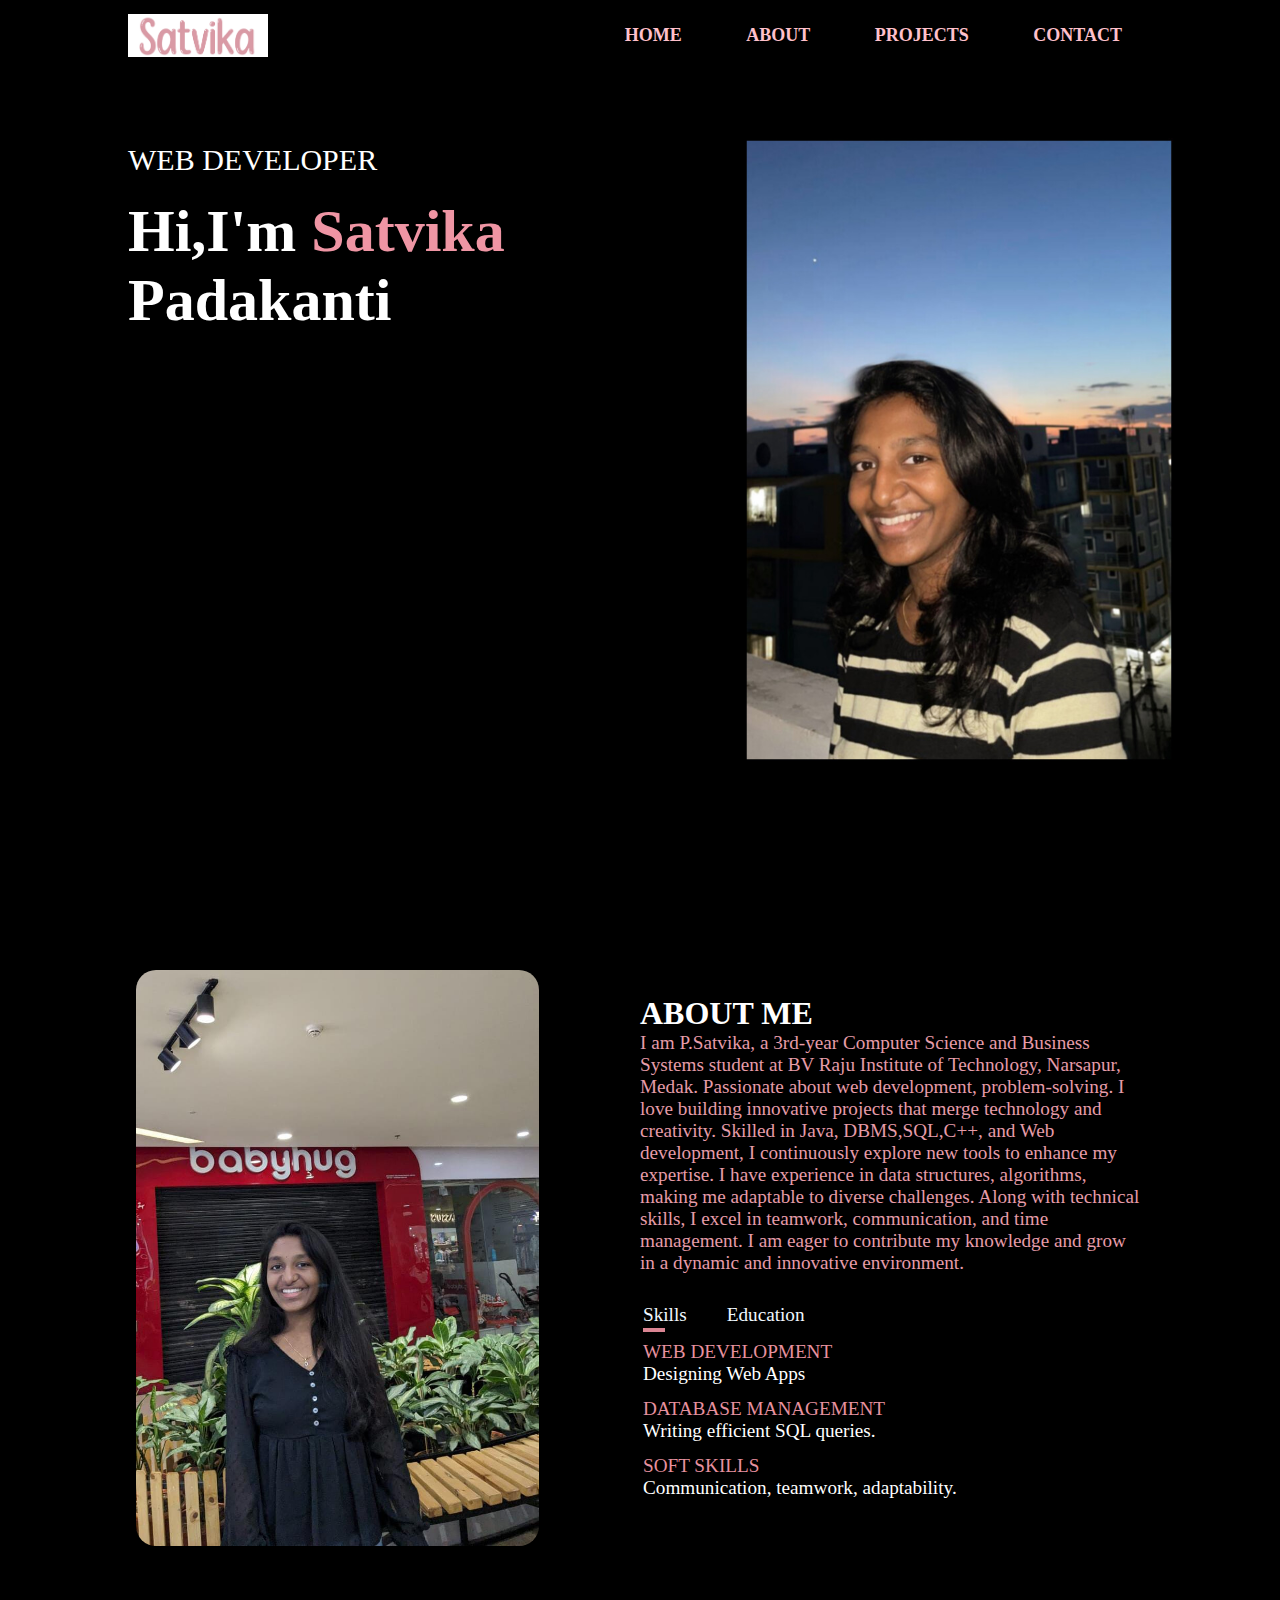
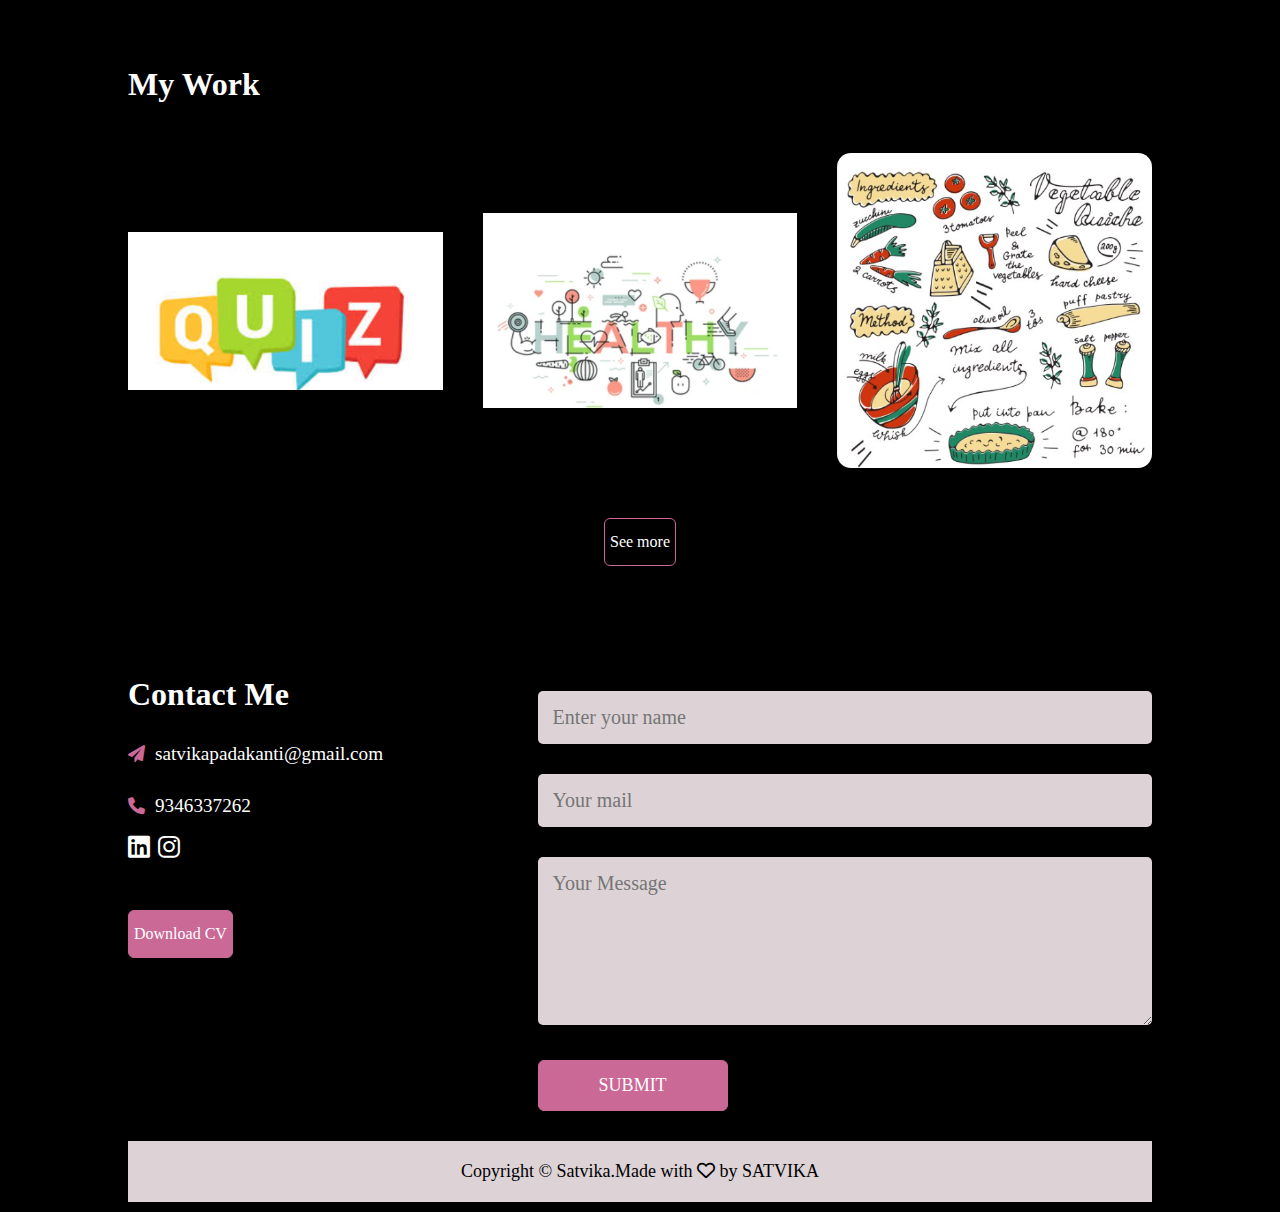
<file: index.html>
<html>
<head>
    <title>Personal Portfolio Website</title>
    <link rel="stylesheet" href="portfolio.css">
    <link href="https://cdnjs.cloudflare.com/ajax/libs/font-awesome/6.0.0/css/all.min.css" rel="stylesheet">

</head>
<body>
<div id="header">
    <div class="container">
        <nav>
            <img src="images/logo.png" class="logo">
            <ul id="sidemenu">
                <li><a href="#header">Home</a></li>
                <li><a href="#about">About</a></li>
                <li><a href="#work">Projects</a></li>
                <li><a href="#contact">Contact</a></li>
                <i class="fas fa-regular fa-circle-xmark" onclick="closemenu()"></i>
            </ul>
            <i class="fas fa-solid fa-bars" onclick="openmenu()"></i>
        </nav>
        <div class="header-text">
            <p>WEB DEVELOPER</p>
            <h1>Hi,I'm <span>Satvika</span><br>Padakanti</h1>
        </div>
    </div>
</div>
<!--------------------about-------------------->

<div id="about">
    <div class="container">
        <div class="row">
            <div class="about-col-1">
                <img src="images/bg1.jpeg">
            </div>
            <div class="about-col-2">
                <h1 class="sub-title">ABOUT ME</h1>
                <p class="sub-para">I am P.Satvika, a 3rd-year Computer Science and Business Systems student at BV Raju Institute of Technology, Narsapur, Medak. Passionate about web development, problem-solving. I love building innovative projects that merge technology and creativity. Skilled in Java, DBMS,SQL,C++, and Web development, I continuously explore new tools to enhance my expertise. I have experience in data structures, algorithms,  making me adaptable to diverse challenges. Along with technical skills, I excel in teamwork, communication, and time management. I am eager to contribute my knowledge and grow in a dynamic and innovative environment. </p>
                <div class="tab-titles">
                    <p class="tab-links active-link" onclick="opentab('Skills')">Skills</p>
                    <!-----<p class="tab-links" onclick="opentab('Experience')">Experience</p>---->
                    <p class="tab-links" onclick="opentab('Education')">Education</p>
                </div>
                <div class="tab-contents active-tab" id="Skills">
                    <ul>
                        <li><span>WEB DEVELOPMENT</span><br>Designing Web Apps</li>
                        <li><span>DATABASE MANAGEMENT</span><br>Writing efficient SQL queries.</li>
                        <li><span>SOFT SKILLS</span><br>Communication, teamwork, adaptability.</li>

                    </ul>
                </div>

               <!---- <div class="tab-contents" id="Experience">
                    <ul>
                        <li><span>2021-current</span><br>Lorem ipsum dolor sit.</li>
                        <li><span>2019-2021</span><br>Lorem ipsum dolor sit amet.</li>
                        <li><span>2016-2017</span><br>Lorem ipsum dolor sit.</li>
                    </ul>
                </div>----->

                <div class="tab-contents" id="Education">
                    <ul>
                        <li><span>2022-2026</span><br>Pursuing B.Tech</li>
                        <li><span>2022</span><br>completed INTER in SR Junior college</li>
                        <li><span>2020</span><br>Done schooling in RBVRR</li>
                    </ul>
                </div>

            </div>

        </div>
    </div>
</div>
<!-------------------------work---------------------------------->
<div id="work">
    <div class="container">
        <h1 class="sub-title">My Work</h1>
        <div class="work-list">
            <div class="work1">
                <img src="images/quiz.png">

                <div class="layer">
                    <h3>Quizify: Fun Learning Quiz App</h3>
                    <p>An interactive quiz platform with multiple categories and real-time score tracking.Designed for educational and entertainment purposes, offering a user-friendly interface.</p>
                    <a href="#"><i class="fa-solid fa-up-right-from-square"></i></a>
                </div>

            </div>
            <div class="work1">
                <img src="images/blog.png">
                <div class="layer">
                    <h3>Health and Wellness Blog Platform</h3>
                    <p>A responsive web application for publishing articles, tips, and resources on health and wellness.
                        Includes user authentication, interactive comment sections, and a personalized dashboard.</p>
                    <a href="#"><i class="fa-solid fa-up-right-from-square"></i></a>
                </div>
            </div>
            <div class="work1">
                <img src="images/finder.png">
                <div class="layer">
                    <h3>Recipe Finder</h3>
                    <p>A recipe search tool that fetches data from an external API based on ingredients or keywords.
                        Features a dynamic UI, recipe details, and a save-to-favorites functionality.</p>
                    <a href="#"><i class="fa-solid fa-up-right-from-square"></i></a>
                </div>

            </div>
        </div>
        <div>
            <a href="#" class="btn">See more</a>
        </div>
    </div>
</div>
<!----------------------------contact---------------------->
<div id="contact">
    <div class="container">
        <div class="row">
            <div class="contact-left">
                <h1 class="sub-title">Contact Me</h1>
                <p><i class="fa-solid fa-paper-plane"></i>satvikapadakanti@gmail.com</p>
                <p><i class="fa-solid fa-phone"></i>9346337262</p>
                <div class="social-icons">
                    <a href="https://www.linkedin.com/in/satvika-padakanti-9b724a259/"><i class="fa-brands fa-linkedin"></i></a>
                    <a href="https://www.instagram.com/satvika_padakanti_/"><i class="fa-brands fa-instagram"></i></a>
                </div>
                <a href="images/SATVIKA PADAKANTI.pdf" download class="btn btn2">Download CV</a>

            </div>  
            <div class="contact-right">
                <form name="submit-to-google-sheet">
                    <input type="text" name="Name" placeholder="Enter your name" required>
                    <input type="email" name="Email" placeholder="Your mail" required>
                <textarea name="Message" rows="6" placeholder="Your Message"></textarea>
            <button type="submit" class="btn btn2">SUBMIT</button>                </form>
<span id="msg"></span>
            </div>    

    </div>
    <div class="copyright">
        <p>Copyright &#169; Satvika.Made with <i class="fa-regular fa-heart"></i> by SATVIKA</p>
    </div>
</div>

<script>
    var tablinks=document.getElementsByClassName("tab-links");
    var tabcontents=document.getElementsByClassName("tab-contents");
    function opentab(tabname){
        for(tablink of tablinks){
            tablink.classList.remove("active-link");
        }
        for(tabcontent of tabcontents){
            tabcontent.classList.remove("active-tab");
        }
        event.currentTarget.classList.add("active-link");
        document.getElementById(tabname).classList.add("active-tab");
    }
</script>

<script>
    var sidemenu=document.getElementById("sidemenu");
    function openmenu(){
        sidemenu.style.right="0";
    }
    function closemenu(){
        sidemenu.style.right="-200px";
    }
</script>
<script>
    const scriptURL = 'https://script.google.com/macros/s/AKfycby3SoMDK7Fe0FJUvsgbBn4sVCjk8JufUVv4mo2uycENl0a_IDjF5_c1eEqD8DLS00D5/exec'
    const form = document.forms['submit-to-google-sheet']
    const msg=document.getElementById("msg")
  
    form.addEventListener('submit', e => {
      e.preventDefault()
      fetch(scriptURL, { method: 'POST', body: new FormData(form)})
        .then(response => {
            msg.innerHTML="Message sent successfully"
            setTimeout(function(){
                msg.innerHTML=""
            },2000)
            form.reset()
        })
        .catch(error => console.error('Error!', error.message))
    })
  </script>
</body>
</html>
</file>
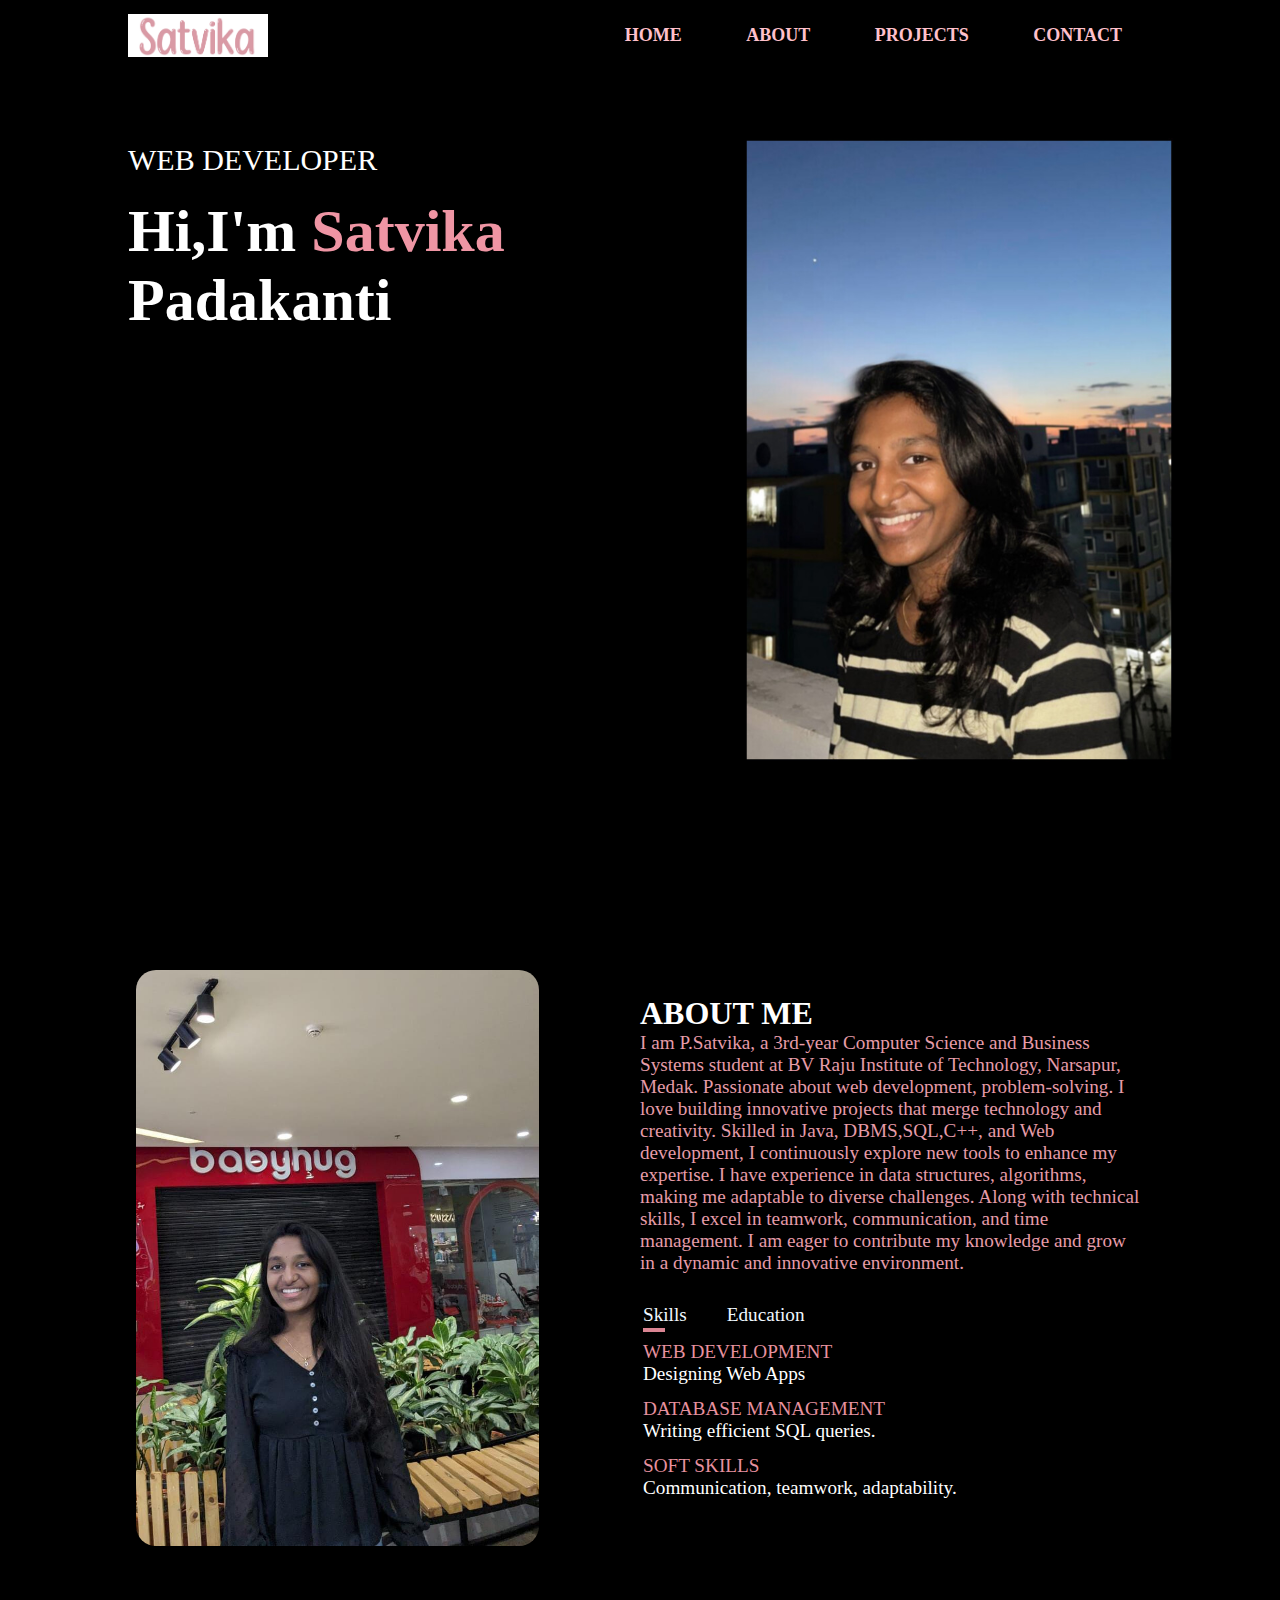
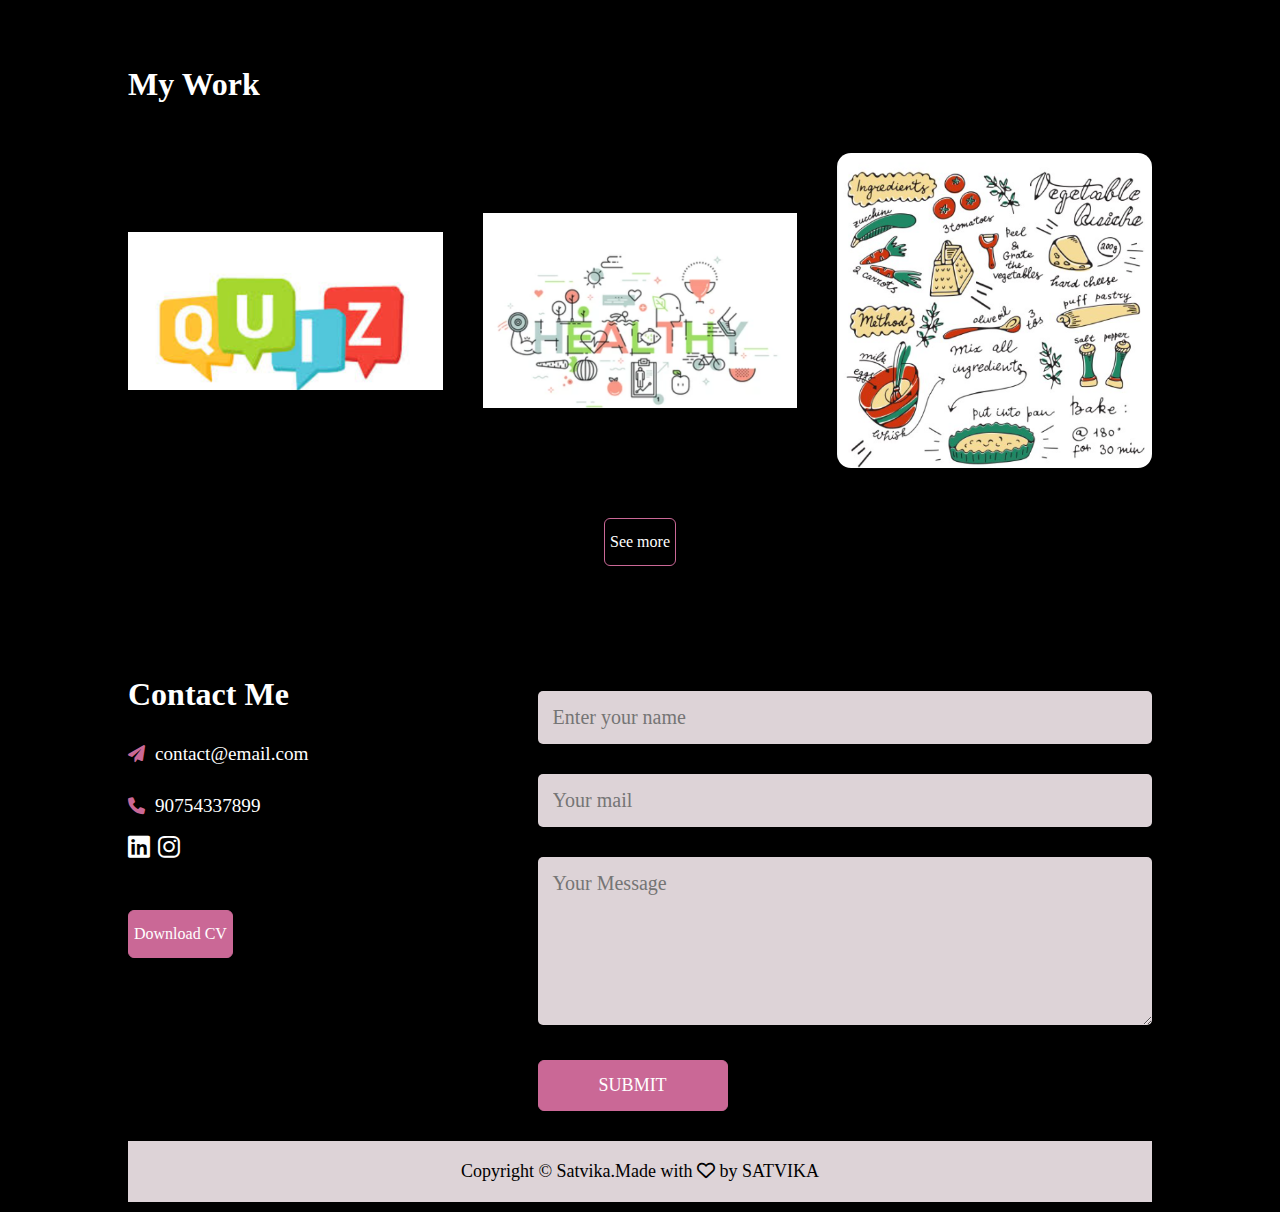
<file: portfolio.html>
<html>
<head>
    <title>Personal Portfolio Website</title>
    <link rel="stylesheet" href="portfolio.css">
    <link href="https://cdnjs.cloudflare.com/ajax/libs/font-awesome/6.0.0/css/all.min.css" rel="stylesheet">

</head>
<body>
<div id="header">
    <div class="container">
        <nav>
            <img src="images/logo.png" class="logo">
            <ul id="sidemenu">
                <li><a href="#header">Home</a></li>
                <li><a href="#about">About</a></li>
                <li><a href="#work">Projects</a></li>
                <li><a href="#contact">Contact</a></li>
                <i class="fas fa-regular fa-circle-xmark" onclick="closemenu()"></i>
            </ul>
            <i class="fas fa-solid fa-bars" onclick="openmenu()"></i>
        </nav>
        <div class="header-text">
            <p>WEB DEVELOPER</p>
            <h1>Hi,I'm <span>Satvika</span><br>Padakanti</h1>
        </div>
    </div>
</div>
<!--------------------about-------------------->

<div id="about">
    <div class="container">
        <div class="row">
            <div class="about-col-1">
                <img src="images/bg1.jpeg">
            </div>
            <div class="about-col-2">
                <h1 class="sub-title">ABOUT ME</h1>
                <p class="sub-para">I am P.Satvika, a 3rd-year Computer Science and Business Systems student at BV Raju Institute of Technology, Narsapur, Medak. Passionate about web development, problem-solving. I love building innovative projects that merge technology and creativity. Skilled in Java, DBMS,SQL,C++, and Web development, I continuously explore new tools to enhance my expertise. I have experience in data structures, algorithms,  making me adaptable to diverse challenges. Along with technical skills, I excel in teamwork, communication, and time management. I am eager to contribute my knowledge and grow in a dynamic and innovative environment. </p>
                <div class="tab-titles">
                    <p class="tab-links active-link" onclick="opentab('Skills')">Skills</p>
                    <!-----<p class="tab-links" onclick="opentab('Experience')">Experience</p>---->
                    <p class="tab-links" onclick="opentab('Education')">Education</p>
                </div>
                <div class="tab-contents active-tab" id="Skills">
                    <ul>
                        <li><span>WEB DEVELOPMENT</span><br>Designing Web Apps</li>
                        <li><span>DATABASE MANAGEMENT</span><br>Writing efficient SQL queries.</li>
                        <li><span>SOFT SKILLS</span><br>Communication, teamwork, adaptability.</li>

                    </ul>
                </div>

               <!---- <div class="tab-contents" id="Experience">
                    <ul>
                        <li><span>2021-current</span><br>Lorem ipsum dolor sit.</li>
                        <li><span>2019-2021</span><br>Lorem ipsum dolor sit amet.</li>
                        <li><span>2016-2017</span><br>Lorem ipsum dolor sit.</li>
                    </ul>
                </div>----->

                <div class="tab-contents" id="Education">
                    <ul>
                        <li><span>2022-2026</span><br>Pursuing B.Tech</li>
                        <li><span>2022</span><br>completed INTER in SR Junior college</li>
                        <li><span>2020</span><br>Done schooling in RBVRR</li>
                    </ul>
                </div>

            </div>

        </div>
    </div>
</div>
<!-------------------------work---------------------------------->
<div id="work">
    <div class="container">
        <h1 class="sub-title">My Work</h1>
        <div class="work-list">
            <div class="work1">
                <img src="images/quiz.png">

                <div class="layer">
                    <h3>Quizify: Fun Learning Quiz App</h3>
                    <p>An interactive quiz platform with multiple categories and real-time score tracking.Designed for educational and entertainment purposes, offering a user-friendly interface.</p>
                    <a href="#"><i class="fa-solid fa-up-right-from-square"></i></a>
                </div>

            </div>
            <div class="work1">
                <img src="images/blog.png">
                <div class="layer">
                    <h3>Health and Wellness Blog Platform</h3>
                    <p>A responsive web application for publishing articles, tips, and resources on health and wellness.
                        Includes user authentication, interactive comment sections, and a personalized dashboard.</p>
                    <a href="#"><i class="fa-solid fa-up-right-from-square"></i></a>
                </div>
            </div>
            <div class="work1">
                <img src="images/finder.png">
                <div class="layer">
                    <h3>Recipe Finder</h3>
                    <p>A recipe search tool that fetches data from an external API based on ingredients or keywords.
                        Features a dynamic UI, recipe details, and a save-to-favorites functionality.</p>
                    <a href="#"><i class="fa-solid fa-up-right-from-square"></i></a>
                </div>

            </div>
        </div>
        <div>
            <a href="#" class="btn">See more</a>
        </div>
    </div>
</div>
<!----------------------------contact---------------------->
<div id="contact">
    <div class="container">
        <div class="row">
            <div class="contact-left">
                <h1 class="sub-title">Contact Me</h1>
                <p><i class="fa-solid fa-paper-plane"></i>contact@email.com</p>
                <p><i class="fa-solid fa-phone"></i>90754337899</p>
                <div class="social-icons">
                    <a href="https://www.linkedin.com/in/satvika-padakanti-9b724a259/"><i class="fa-brands fa-linkedin"></i></a>
                    <a href="https://www.instagram.com/satvika_padakanti_/"><i class="fa-brands fa-instagram"></i></a>
                </div>
                <a href="images/SATVIKA PADAKANTI.pdf" download class="btn btn2">Download CV</a>

            </div>  
            <div class="contact-right">
                <form name="submit-to-google-sheet">
                    <input type="text" name="Name" placeholder="Enter your name" required>
                    <input type="email" name="Email" placeholder="Your mail" required>
                <textarea name="Message" rows="6" placeholder="Your Message"></textarea>
            <button type="submit" class="btn btn2">SUBMIT</button>                </form>
<span id="msg"></span>
            </div>    

    </div>
    <div class="copyright">
        <p>Copyright &#169; Satvika.Made with <i class="fa-regular fa-heart"></i> by SATVIKA</p>
    </div>
</div>

<script>
    var tablinks=document.getElementsByClassName("tab-links");
    var tabcontents=document.getElementsByClassName("tab-contents");
    function opentab(tabname){
        for(tablink of tablinks){
            tablink.classList.remove("active-link");
        }
        for(tabcontent of tabcontents){
            tabcontent.classList.remove("active-tab");
        }
        event.currentTarget.classList.add("active-link");
        document.getElementById(tabname).classList.add("active-tab");
    }
</script>

<script>
    var sidemenu=document.getElementById("sidemenu");
    function openmenu(){
        sidemenu.style.right="0";
    }
    function closemenu(){
        sidemenu.style.right="-200px";
    }
</script>
<script>
    const scriptURL = 'https://script.google.com/macros/s/AKfycby3SoMDK7Fe0FJUvsgbBn4sVCjk8JufUVv4mo2uycENl0a_IDjF5_c1eEqD8DLS00D5/exec'
    const form = document.forms['submit-to-google-sheet']
    const msg=document.getElementById("msg")
  
    form.addEventListener('submit', e => {
      e.preventDefault()
      fetch(scriptURL, { method: 'POST', body: new FormData(form)})
        .then(response => {
            msg.innerHTML="Message sent successfully"
            setTimeout(function(){
                msg.innerHTML=""
            },2000)
            form.reset()
        })
        .catch(error => console.error('Error!', error.message))
    })
  </script>
</body>
</html>
</file>
<file: portfolio.css>
*{
    padding: 0;
    margin: 0;
    box-sizing: border-box;
    font-family:'Times New Roman', Times, serif;
}
html{
    scroll-behavior: smooth;
}
body{
    background: black;
    color: white;
}
#header{
    width: 100%;
    height: 100vh;
    font-size: large;
    background-image: url(images/bggg.jpeg);
    background-size: contain;
    background-repeat: no-repeat;
    background-position: 80% center;
    background-attachment: fixed;
}

nav ul li a {
    font-size: 18px; /* Adjust size as needed */
    font-weight: bold; /* Optional: Makes text bold */
    text-transform: uppercase; /* Optional: Makes text uppercase */
}
.container{
    padding: 10px 10%;
}
nav{
    display: flex;
    justify-content: space-between;
    align-items: center;
    flex-wrap: wrap;
    margin-top: -10px;
}
.logo{
    width: 140px;
}
nav ul li{
    display: inline-block;
    margin: 25px 30px;
}
nav ul li a{
    text-decoration: none;
    font-weight:bold;
    font-size: large;
    color: pink;
    position: relative;
}
nav ul li a::after{
content:'';
background-color: rgb(237, 126, 145);
width: 0;
height: 4px;
position: absolute;
left: 0;
bottom:-5px;
transition: 0.3s;
}
nav ul li a:hover::after{
    width: 100%;
}
.header-text{
    margin-top: 7%;
    font-size: 30px;
}
.header-text h1{
   margin-top: 20px;
}
.header-text p{
    font-weight: 500;
}
.header-text h1 span{
    color: rgb(239, 149, 164);
}
/*--------------------about--------------------*/
#about{
    padding: 60px 10px;
    color: rgba(208, 146, 156, 0.915);
}
.row{
    display: flex;
    flex-wrap: wrap;
    justify-content: space-between;
}
.about-col-1{
    flex-basis: 40%;
}
.about-col-1 img{
    width: 100%;
    border-radius: 20px;
}
.about-col-2{
    flex-basis: 50%;
    padding: 25px 0px;
}
.sub-title {
font-weight:600;
color: white;
}
.sub-para{
    color: rgb(230, 156, 169);
    font-size: larger;
}
.tab-titles{
    display: flex;
    margin: 30px 10px 15px 3px ;
}
.tab-links{
    margin-right: 40px;
    font-size:larger;
    font-weight: 400;
    color: aliceblue;
    position: relative;
    cursor: pointer;
}
.tab-links::after{
    content: '';
    width: 0;
    height: 4px;
    position: absolute;
    transition: 0.4s;
    background-color: rgb(218, 133, 147);
    left: 0;
    bottom: -6px;
}
.tab-links.active-link::after{
    width:50%;
}
.tab-contents ul li{
    list-style: none;
    margin: 13px 0px 0px 3px;
    color: white;
    font-size: larger;
}
.tab-contents ul li span{
    color: rgb(231, 145, 159);
    font-weight: 300;
}
.tab-contents{
    display: none;
}
.tab-contents.active-tab{
    display: block ;
}
/*--------------------services---------------*/
#work{
    padding: 40px 0;
}
.work-list{
    display: grid;
    grid-template-columns: repeat(auto-fit,minmax(250px,1fr));
    grid-gap: 40px;
    margin-top: 50px;
}
.work1{
    position: relative;
    overflow: hidden;
    height: 100%;
}
.work1 img{
   width: 100%;
   height: 100%;
   object-fit: contain;
   border-radius: 14px;
   display: block;
   transition: transform 0.6s;
}
.layer{
    width: 100%;
    height: 0%;
    background: linear-gradient(rgba(0,0,0,0.6),#eb7b9f);
    border-radius: 10px;
    position: absolute;
    left: 0;
    bottom: 0;
    overflow: hidden;
    display: flex;
    align-items: center;
    justify-content: center;
    flex-direction: column;
    padding: 0 40px;
    text-align: center;
    font-size: 15px;
    transition: height 0.7s;
}
.layer h3{
    font-weight: 300;
    margin-bottom: 15px; 
}
.layer a{
    margin-top: 20px;
    color: rgb(208, 94, 111);
    text-decoration: none;
    font-size: 20px;
    line-height: 40px;
    width: 40px;
    height: 40px;
    background: white;
    border-radius: 50%;
    text-align: center;
    display: flex;
    justify-content: center;
    align-items: center;
}
.work1:hover img{
transform:scale(1.5);
}
.work1:hover .layer{
    height: 100%;
}
.btn{
    display: block;
    margin: 50px auto;
    width: fit-content;
    border: 1px solid #ca6896;
    padding: 14px 5px;
    border-radius:6px ;
    text-decoration: none;
    color: white;
    transition: 0.5s;
}
.btn:hover{
    background: #c75c7e;
}
/*-----------------contact-----------------------*/
.contact-left{
    flex-basis: 35%;
}
.contact-right{
    flex-basis: 60%;
}
.contact-left p{
   margin-top: 30px;
   font-size: larger;
}
.contact-left p i{
     color: #ca6896;
     font-size: 17px;
     margin-right: 10px;
}
.social-icons a{ 
    text-decoration: none;
    display: inline-block;
    margin-right: 4px;
    margin-top: 17px;
    color:white;
    font-size: 25px;
}
.social-icons a:hover{
    color: #ca6896;
}
.btn.btn2{
    display: inline-block;
    background:#ca6896;
}
.contact-right form{
    width: 100%;
}
form input,form textarea{
    width: 100%;
    border: 0;
    outline: none;
    background: #ddd3d7;
    padding: 15px;
    margin: 15px 0;
    color: #bd4f83;
    font-size: 20px;
    border-radius: 5px;  
}
form .btn2{
    padding: 14px 60px;
    font-size: 18px;
    margin-top: 20px;
    cursor: pointer;
}
.copyright{
    width: 100%;
    text-align: center;
    padding: 20px 0;
    background:#ddd3d7;
    font-weight: 300;
    font-size: large;
    color: black;
    margin-top: 20px;
}
/*----------------css for small screen------------------*/
nav .fas{
    display: none;
}

@media only screen and (max-width:600px){
     #header{
        background-image: url(images/phn.jpeg);    }
     .header-text{
        margin-top: 100%;
        font-size: 16px;
     }
     .header-text h1{
        font-size: 30px;
     }
     nav .fas{
    display: block;
    font-size: 25px;
     }
     nav ul {
        background: #bd4f83;
        position: fixed;
        top: 0;
        right: -200px;
        width: 200px;
        height: 100vh;
        padding-top: 50px; 
        z-index: 2;
        transition: right 0.5s;
     }
     nav ul .fas{
        position: absolute;
        top: 25px;
        left: 25px;
        cursor: pointer;
     }
     .sub-title{
        font-size: 40px;
     }
     .about-col-1,.about-col-2{
        flex-basis: 100%;
     }
     .contact-left,.contact-right{
        flex-basis: 100%;
     }
     .copyright{
        font-size: 15px;
     }

}
#msg{
    color: #ca6896;
    margin-top: -40px;
    display: block;
}
</file>
